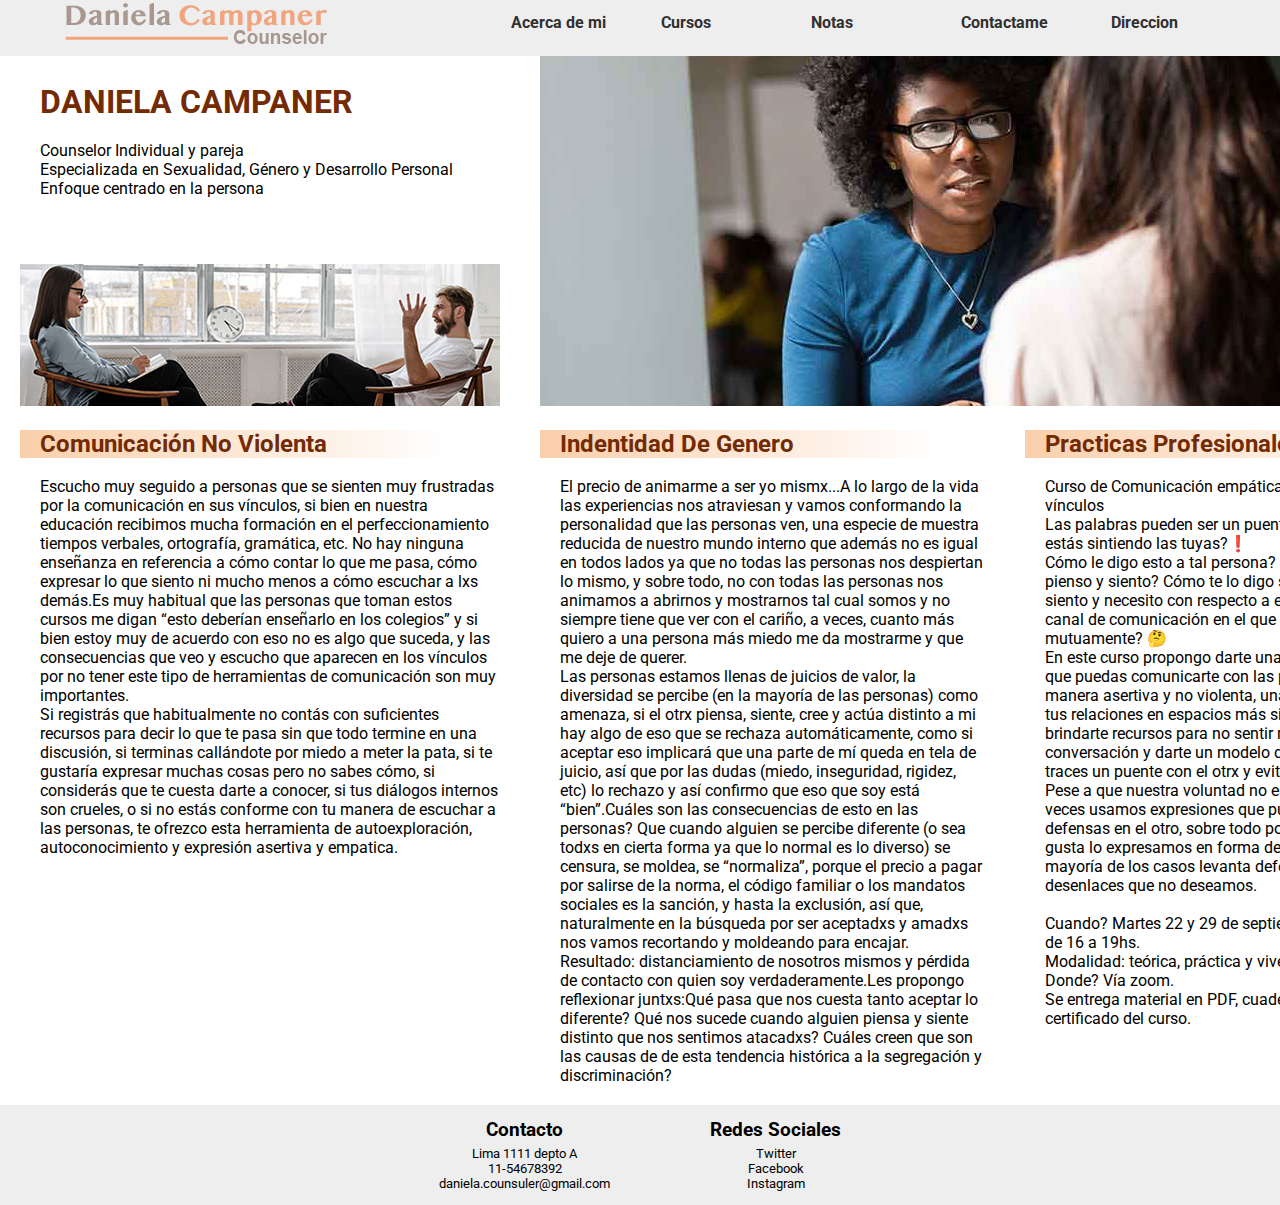
<file: index.html>
<!DOCTYPE html>
<html lang="es">
<head>
    <meta charset="UTF-8">
    <meta http-equiv="X-UA-Compatible" content="IE=edge">
    <meta name="viewport" content="width=device-width, initial-scale=1.0">
    <meta name="description" content="Este es el sitio de Daniela Campaner. Ella es counseling, Especializada en temas de comunicacion e identidad de genero">
    <meta name="keywords"  content="counseling, Counselor,individual, parejas, Daniela, Campaner, identidad, genero,sexualidad, desarrollo, personal, comunicacion no violenta, emociones, workshop, cursos, terapia, couching,">
    <link rel="stylesheet" href="style.css" />
    <title>Daniela Campaner Counseling</title>

</head>
<body>
    <header class="header__container--color">
        <div class="header__container header__container--color">
            <div>
                <a href="index.html"><img id="logo" src="img/logo.png"></a>
            </div>
            <nav class="menu">
                    <div class= "seccion" id="bt1" >
                        <a href="acerca_mi.html">Acerca de mi</a>
                    </div>
                    <div class= "seccion" id="bt2">
                        <a href="cursos.html">Cursos</a>
                    </div>
                    <div class= "seccion" id="bt3">
                        <a href="notas.html">Notas</a>
                    </div>
                    <div class= "seccion" id="bt4"> 
                        <a href="contactame.html">Contactame</a>
                    </div>
                    <div class= "seccion" id="bt5">
                        <a href="direccion.html">Direccion</a>
                    </div>
            </nav>
        </div>
    </header>

    <main>
       <section class="gridIndex">
            <div class="item1" id="item1">
                <h1 class="h1--style" >Daniela Campaner</h1>
                <p class="p--space">Counselor Individual y pareja<br>
                Especializada en Sexualidad, Género y Desarrollo Personal<br>
                Enfoque centrado en la persona<br></p>
            </div>
            <div class="item2" id="item2" ><img id="img1" src="img/imagen.jpg"></div>
            <div class="item3" id="item3" ><img id="img2" src="img/imagen1.jpg"></div>
            <div class="item4" id="item4">
                <h2 class="h2--style" >Comunicaci&#243;n no violenta</h2><br>
                <p class="spaceCopy">Escucho muy seguido a personas que se sienten muy frustradas por la comunicación en sus vínculos, si bien en nuestra educación recibimos mucha formación en el perfeccionamiento tiempos verbales, ortografía, gramática, etc. 
                    No hay ninguna enseñanza en referencia a cómo contar lo que me pasa, cómo expresar lo que siento ni mucho menos a cómo escuchar a lxs demás.Es muy habitual que las personas que toman estos cursos me digan “esto deberían enseñarlo en los colegios” y si bien estoy muy de acuerdo con eso no es algo que suceda, y las consecuencias que veo y escucho que aparecen en los vínculos por no tener este tipo de herramientas de comunicación son muy importantes. <br>
                    Si registrás que habitualmente no contás con suficientes recursos para decir lo que te pasa sin que todo termine en una discusión, si terminas callándote por miedo a meter la pata, si te gustaría expresar muchas cosas pero no sabes cómo, si considerás que te cuesta darte a conocer, si tus diálogos internos son crueles, o si no estás conforme con tu manera de escuchar a las personas, te ofrezco esta herramienta de autoexploración, autoconocimiento y expresión asertiva y empatica.</p> 
       
            </div>
            <div class="item5" id="item5">
                <h2 class="h2--style" >Indentidad de genero</h2><br>
                <p class="spaceCopy">El precio de animarme a ser yo mismx...A lo largo de la vida las experiencias nos atraviesan y vamos conformando la personalidad que las personas ven, una especie de muestra reducida de nuestro mundo interno que además no es igual en todos lados ya que no todas las personas nos despiertan lo mismo, y sobre todo, no con todas las personas nos animamos a abrirnos y mostrarnos tal cual somos y no siempre tiene que ver con el cariño, a veces, cuanto más quiero a una persona más miedo me da mostrarme y que me deje de querer.<br>
                    Las personas estamos llenas de juicios de valor, la diversidad se percibe (en la mayoría de las personas) como amenaza, si el otrx piensa, siente, cree y actúa distinto a mi hay algo de eso que se rechaza automáticamente, como si aceptar eso implicará que una parte de mí queda en tela de juicio, así que por las dudas (miedo, inseguridad, rigidez, etc) lo rechazo y así confirmo que eso que soy está “bien”.Cuáles son las consecuencias de esto en las personas? Que cuando alguien se percibe diferente (o sea todxs en cierta forma ya que lo normal es lo diverso) se censura, se moldea, se “normaliza”, porque el precio a pagar por salirse de la norma, el código familiar o los mandatos sociales es la sanción, y hasta la exclusión, así que, naturalmente en la búsqueda por ser aceptadxs y amadxs nos vamos recortando y moldeando para encajar. <br>
                    Resultado: distanciamiento de nosotros mismos y pérdida de contacto con quien soy verdaderamente.Les propongo reflexionar juntxs:Qué pasa que nos cuesta tanto aceptar lo diferente? Qué nos sucede cuando alguien piensa y siente distinto que nos sentimos atacadxs? Cuáles creen que son las causas de de esta tendencia histórica a la segregación y discriminación?</p>
            </div>
            <div class="item6" id="item6">
                <h2 class="h2--style" >practicas profesionales</h2><br>
                <p class="spaceCopy">Curso de Comunicación empática para mejorar nuestros vínculos <br>
                    Las palabras pueden ser un puente o una pared... cómo estás sintiendo las tuyas?❗️<br>
                    Cómo le digo esto a tal persona? Cómo comunico esto que pienso y siento? Cómo te lo digo sin que te caiga mal? Qué siento y necesito con respecto a esta relación? Cómo abro un canal de comunicación en el que podamos comprendernos mutuamente? 🤔<br>
                    En este curso propongo darte una herramienta práctica para que puedas comunicarte con las personas que te rodean de manera asertiva y no violenta, una manera de transformar tus relaciones en espacios más sinceros y profundos, brindarte recursos para no sentir miedo de platear una conversación y darte un modelo de comunicación con el que traces un puente con el otrx y evites que se levanten muros
                    Pese a que nuestra voluntad no es de violencia al hablar, a veces usamos expresiones que pueden herir o levantar defensas en el otro, sobre todo porque cuando algo no nos gusta lo expresamos en forma de reclamo, y eso en la mayoría de los casos levanta defensas en el oyente y desenlaces que no deseamos.
                    <br><br>
                    Cuando? Martes 22 y 29 de septiembre y 6 y 13 de Octubre de 16 a 19hs.<br>
                    Modalidad: teórica, práctica y vivencial.<br>
                    Donde? Vía zoom.<br>
                    Se entrega material en PDF, cuadernillos de ejercicios y certificado del curso.</p>
            </div>
        </section>
    </main>

    <footer> 
        <div class="footer footer--color">
            <div class="contacto">
                <div>
                <h3 class="h3--style" >Contacto</h3>
                </div>
                <div class="info">
                    <p>Lima 1111 depto A</p>
                    <p>11-54678392</p>
                    <p>daniela.counsuler@gmail.com</p>
                </div>
            </div>
            <div class="redes">
                <div>
                <h3 class="h3--style" >Redes Sociales</h3>
                </div>
                <div class="info">
                    <p>Twitter</p><a href="https://www.facebook.com/"></a>
                    <p>Facebook</p><a href="https://www.instagram.com/"></a>
                    <p>Instagram</p><a href="https://twitter.com/"></a>
                </div>   
            </div>
        </div>
    </footer>

</body>
</html>
</file>
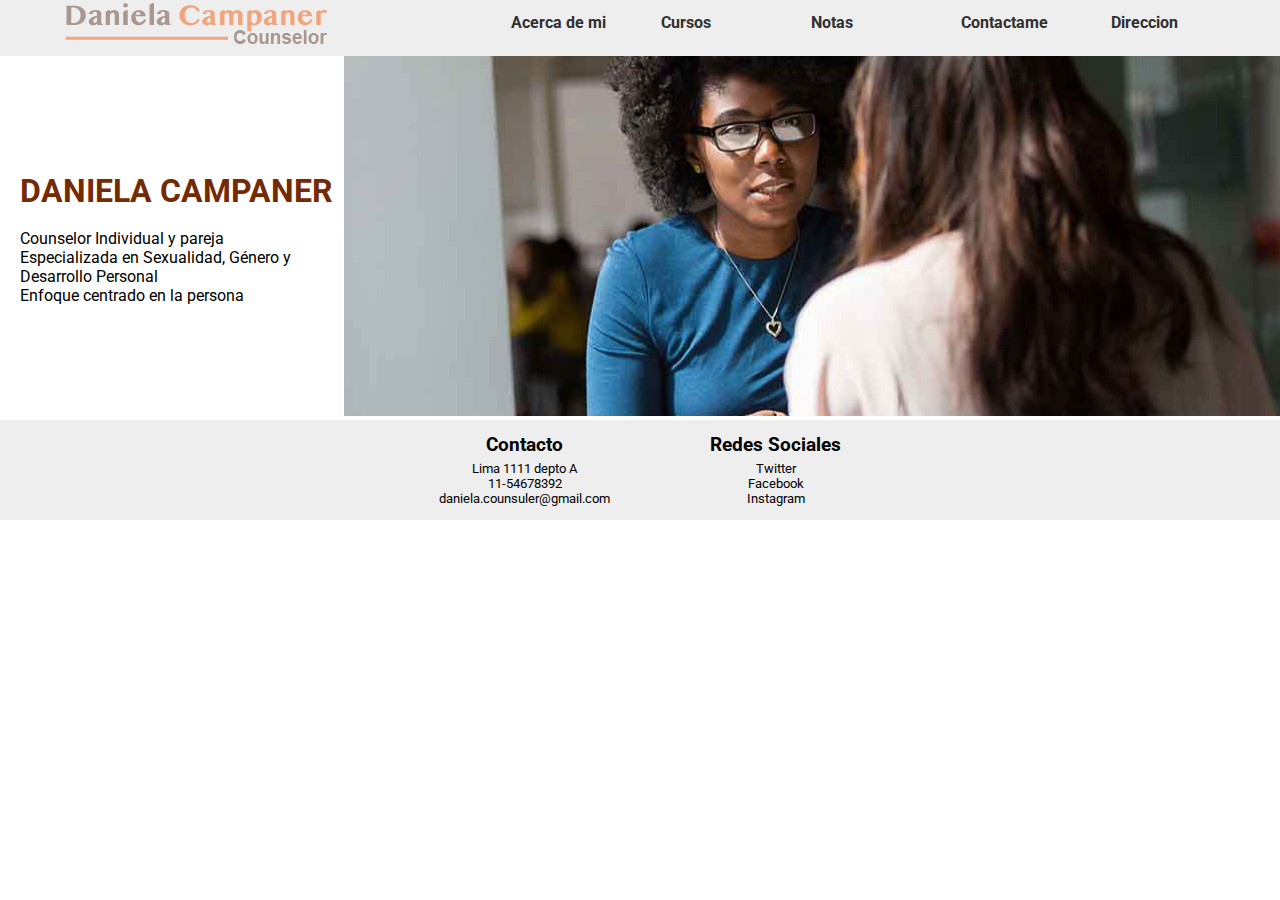
<file: acerca_mi.html>
<!DOCTYPE html>
<html lang="es">
<head>
    <meta charset="UTF-8">
    <meta http-equiv="X-UA-Compatible" content="IE=edge">
    <meta name="viewport" content="width=device-width, initial-scale=1.0">
    <meta name="description" content="Este es el sitio de Daniela Campaner. Ella es counseling, Especializada en temas de comunicacion e identidad de genero">
    <meta name="keywords"  content="counseling, Counselor,individual, parejas, Daniela, Campaner, identidad, genero,sexualidad, desarrollo, personal, comunicacion no violenta, emociones, workshop, cursos, terapia, couching,">
    <link rel="stylesheet" href="style.css" />
    <title>Daniela Campaner Counselor - Biografia</title>

</head>
<body>
    <header class="header__container--color">
        <div class="header__container header__container--color">
            <div>
                <a href="index.html"><img id="logo" src="img/logo.png"></a>
            </div>
            <nav class="menu">
                    <div class= "seccion" id="bt1" >
                        <a href="acerca_mi.html">Acerca de mi</a>
                    </div>
                    <div class= "seccion" id="bt2">
                        <a href="cursos.html">Cursos</a>
                    </div>
                    <div class= "seccion" id="bt3">
                        <a href="notas.html">Notas</a>
                    </div>
                    <div class= "seccion" id="bt4"> 
                        <a href="contactame.html">Contactame</a>
                    </div>
                    <div class= "seccion" id="bt5">
                        <a href="direccion.html">Direccion</a>
                    </div>
            </nav>
        </div>
    </header>

    <main>
        <section class="aboutMe">
                <div class="articleAboutMe">
                    <h1 class="h1--style">Daniela Campaner</h1><br>
                    <p class="spaceCopy">
                        Counselor Individual y pareja<br>
                        Especializada en Sexualidad, Género y Desarrollo Personal<br>
                        Enfoque centrado en la persona<br> 
                </div>
                <div>
                    <img id="img" src="img/imagen.jpg">
                </div>
        </section>
    </main>
    <footer> 
        <div class="footer footer--color">
            <div class="contacto">
                <div>
                <h3 class="h3--style" >Contacto</h3>
                </div>
                <div class="info">
                    <p>Lima 1111 depto A</p>
                    <p>11-54678392</p>
                    <p>daniela.counsuler@gmail.com</p>
                </div>
            </div>
            <div class="redes">
                <div>
                <h3 class="h3--style" >Redes Sociales</h3>
                </div>
                <div class="info">
                    <p>Twitter</p><a href="https://www.facebook.com/"></a>
                    <p>Facebook</p><a href="https://www.instagram.com/"></a>
                    <p>Instagram</p><a href="https://twitter.com/"></a>
                </div>   
            </div>
        </div>
    </footer>
</body>
</html>
</file>
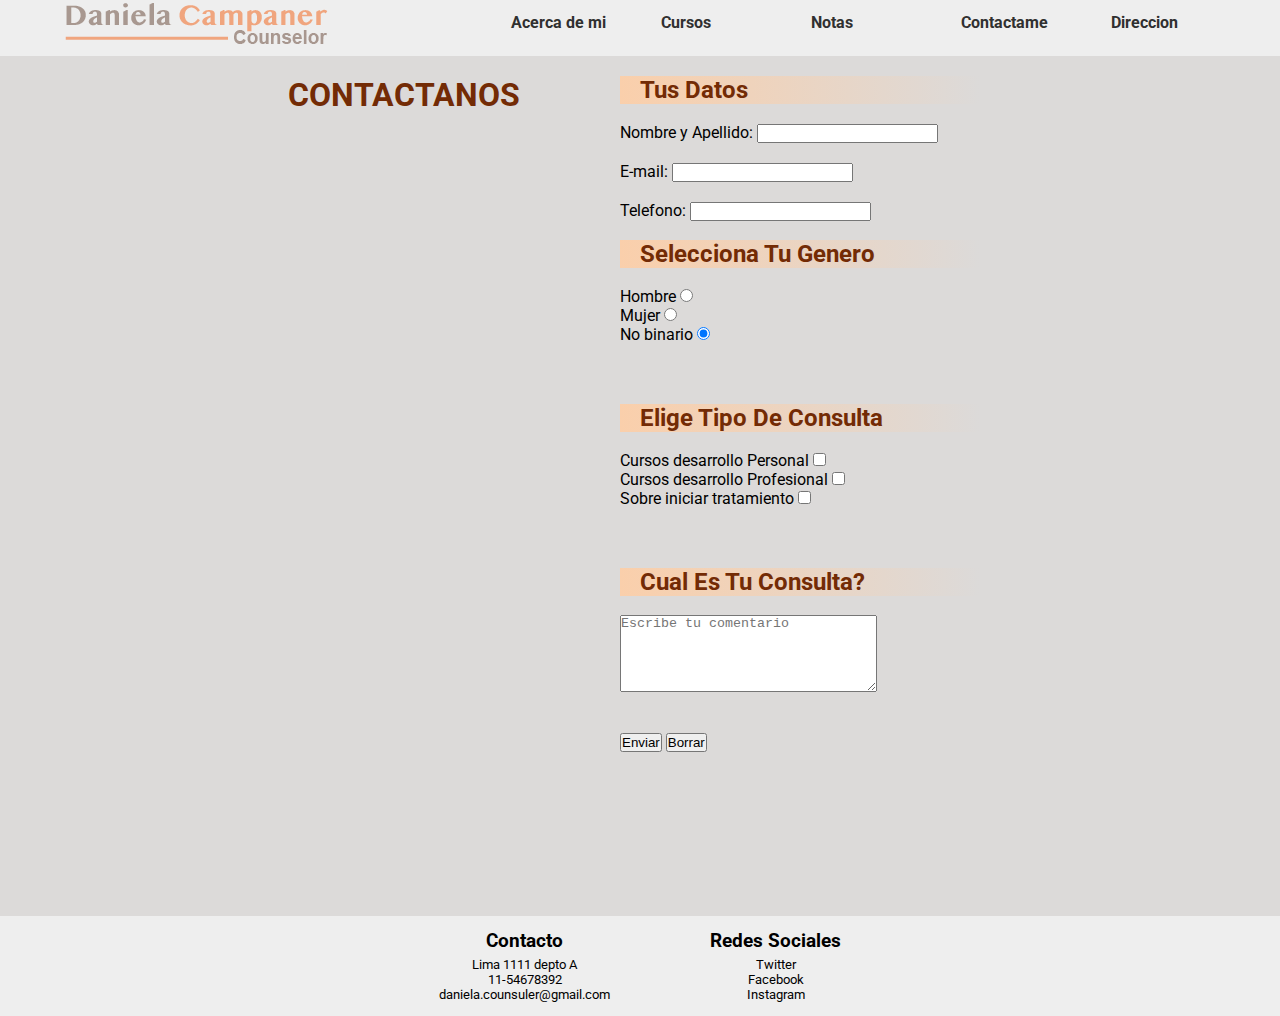
<file: contactame.html>
<!DOCTYPE html>
<html lang="es">
<head>
    <meta charset="UTF-8">
    <meta http-equiv="X-UA-Compatible" content="IE=edge">
    <meta name="description" content="Este es el sitio de Daniela Campaner. Ella es counseling, Especializada en temas de comunicacion e identidad de genero">
    <meta name="keywords"  content="counseling, Counselor,individual, parejas, Daniela, Campaner, identidad, genero,sexualidad, desarrollo, personal, comunicacion no violenta, emociones, workshop, cursos, terapia, couching,">
    <link rel="stylesheet" href="style.css" />
    <title>Daniela Campaner Counselor - consultas</title>

</head>
<body>
    <header class="header__container--color">
        <div class="header__container header__container--color">
            <div>
                <a href="index.html"><img id="logo" src="img/logo.png"></a>
            </div>
            <nav class="menu">
                    <div class= "seccion" id="bt1" >
                        <a href="acerca_mi.html">Acerca de mi</a>
                    </div>
                    <div class= "seccion" id="bt2">
                        <a href="cursos.html">Cursos</a>
                    </div>
                    <div class= "seccion" id="bt3">
                        <a href="notas.html">Notas</a>
                    </div>
                    <div class= "seccion" id="bt4"> 
                        <a href="contactame.html">Contactame</a>
                    </div>
                    <div class= "seccion" id="bt5">
                        <a href="direccion.html">Direccion</a>
                    </div>
            </nav>
        </div>
    </header>

    <main class="fondo">
        
        <div class="formulario" id="form">
            <div>
                <h1 class="h1--style" >Contactanos</h1>
             </div>
                <form action="enviar.php" method="post" enctype="application/x-www-form-urlencoded">
                    <div class="grillaForm">
                        <div>
                            <h2 class="h2--style">Tus datos</h2><br>
                            <label for=""></label>Nombre y Apellido:</label>
                            <input type="text" required> 
                            <br><br>
                            <label for="">E-mail:</label>
                            <input type="email"> 
                            <br><br>
                            <label for="">Telefono:</label>
                            <input type="text" > 
                            <br><br>
                        </div>
                        <div> 
                            <h2 class="h2--style">Selecciona tu genero</h2><br>
                            <label for="">Hombre</label>
                            <input type="radio" name="sexo" value="hombre" id="sexo">
                            <br>
                            <label for="">Mujer</label>
                            <input type="radio" name="sexo" value="mujer" id="sexo">
                            <br>
                            <label for="">No binario</label>
                            <input type="radio" name="sexo" value="no binario" checked>
                        </div>
                        <div>
                            <h2 class="h2--style" >Elige tipo de Consulta</h2><br>
                            <label for="">Cursos desarrollo Personal</label>
                            <input type="checkbox">
                            <br>
                            <label for="">Cursos desarrollo Profesional</label>
                            <input type="checkbox">
                            <br>
                            <label for="">Sobre iniciar tratamiento</label>
                            <input type="checkbox">
                            <br>
                        </div>
                        <div>
                            <h2 class="h2--style">Cual es tu consulta?</h2><br>
                            <textarea name="areadetexto" id="" cols="30" rows="5" placeholder="Escribe tu comentario"></textarea> <br>
                        </div>
                        <div>
                            <input type="submit" value="Enviar">
                            <input type="reset" value="Borrar"><br>
                        </div>
                    </div>
                </form>
        </div>
    </main>
    <footer> 
        <div class="footer footer--color">
            <div class="contacto">
                <div>
                <h3 class="h3--style" >Contacto</h3>
                </div>
                <div class="info">
                    <p>Lima 1111 depto A</p>
                    <p>11-54678392</p>
                    <p>daniela.counsuler@gmail.com</p>
                </div>
            </div>
            <div class="redes">
                <div>
                <h3 class="h3--style" >Redes Sociales</h3>
                </div>
                <div class="info">
                    <p>Twitter</p><a href="https://www.facebook.com/"></a>
                    <p>Facebook</p><a href="https://www.instagram.com/"></a>
                    <p>Instagram</p><a href="https://twitter.com/"></a>
                </div>   
            </div>
        </div>
    </footer>
</body>
</html>
</file>
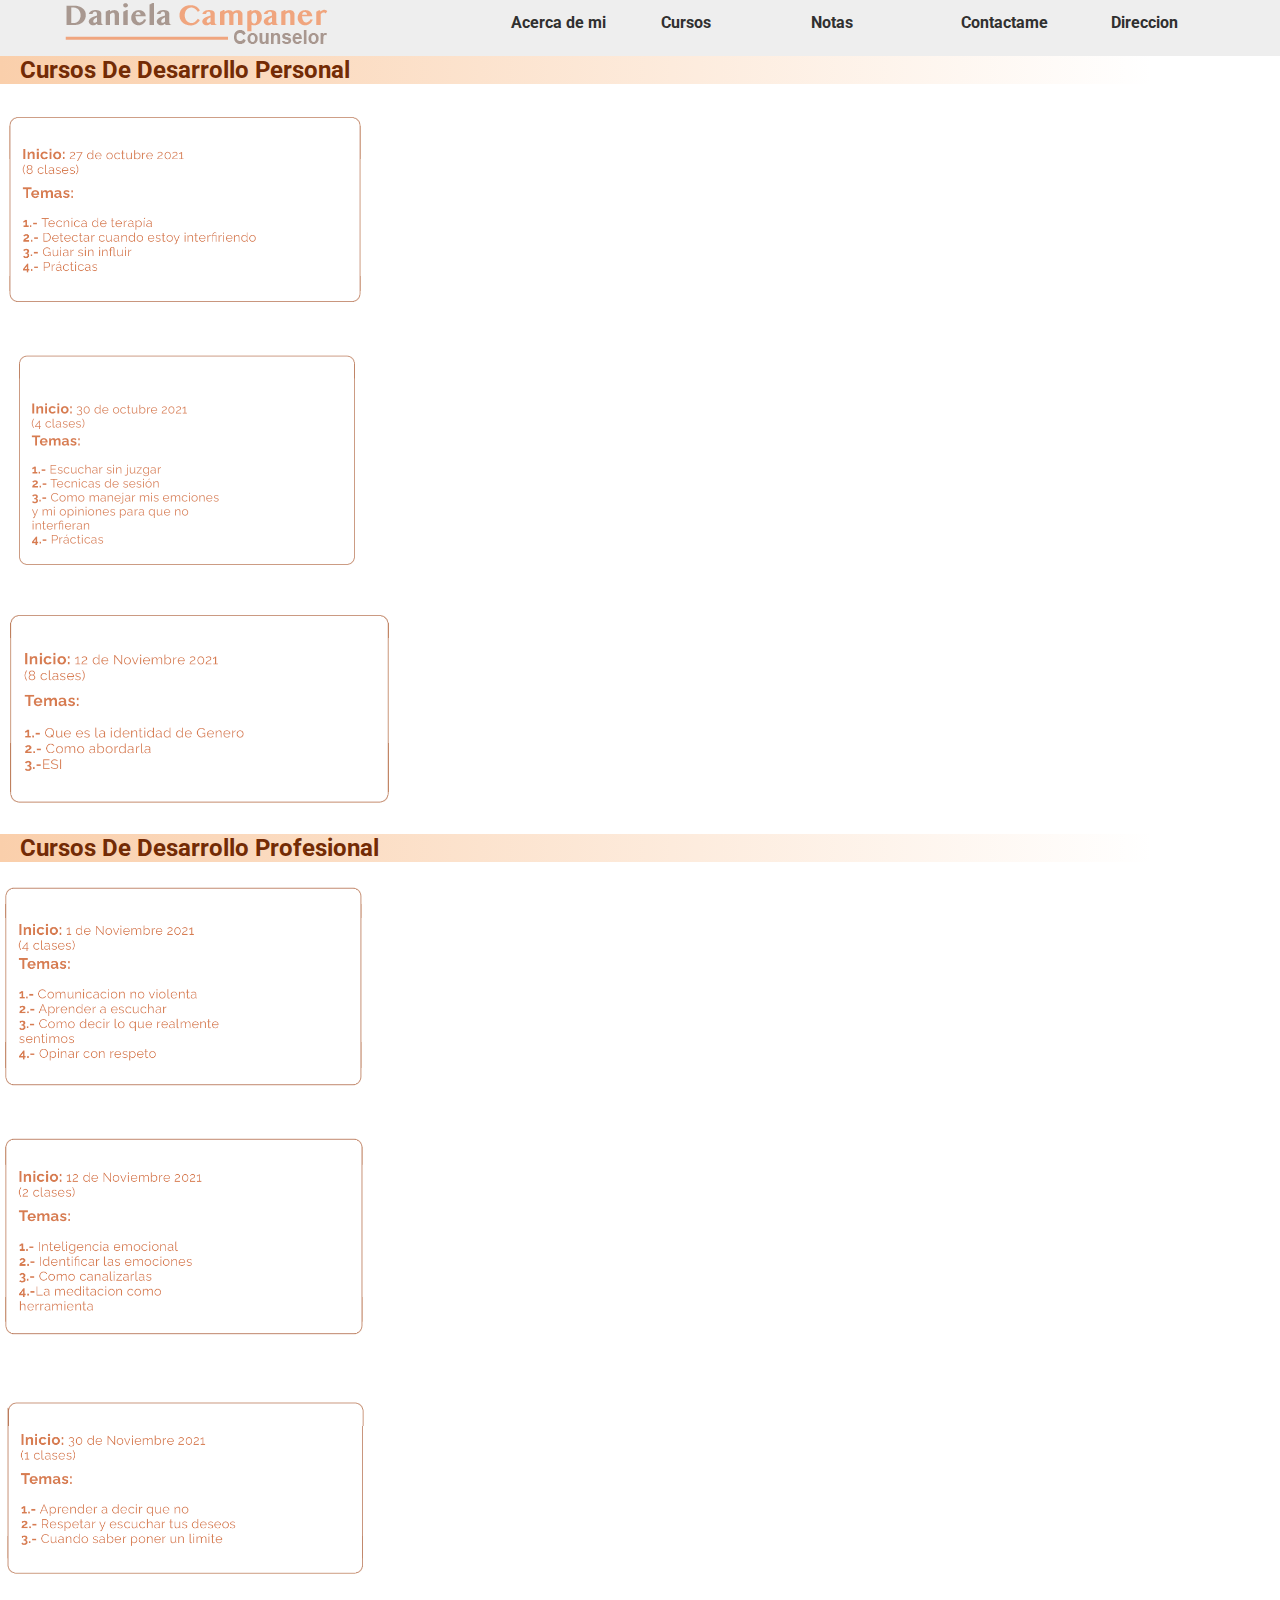
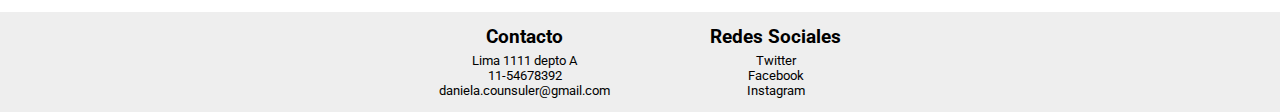
<file: cursos.html>
<!DOCTYPE html>
<html lang="es">
<head>
    <meta charset="UTF-8">
    <meta http-equiv="X-UA-Compatible" content="IE=edge">
    <meta name="viewport" content="width=device-width, initial-scale=1.0">
    <meta name="description" content="Este es el sitio de Daniela Campaner. Ella es counseling, Especializada en temas de comunicacion e identidad de genero">
    <meta name="keywords"  content="counseling, Counselor,individual, parejas, Daniela, Campaner, identidad, genero,sexualidad, desarrollo, personal, comunicacion no violenta, emociones, workshop, cursos, terapia, couching,">
    <link rel="stylesheet" href="style.css" />
    <title>Daniela Campaner Counselor - cursos</title>

</head>
<body>
    <header class="header__container--color">
        <div class="header__container header__container--color">
            <div>
                <a href="index.html"><img id="logo" src="img/logo.png"></a>
            </div>
            <nav class="menu">
                    <div class= "seccion" id="bt1" >
                        <a href="acerca_mi.html">Acerca de mi</a>
                    </div>
                    <div class= "seccion" id="bt2">
                        <a href="cursos.html">Cursos</a>
                    </div>
                    <div class= "seccion" id="bt3">
                        <a href="notas.html">Notas</a>
                    </div>
                    <div class= "seccion" id="bt4"> 
                        <a href="contactame.html">Contactame</a>
                    </div>
                    <div class= "seccion" id="bt5">
                        <a href="direccion.html">Direccion</a>
                    </div>
            </nav>
        </div>
    </header>

    <main> 
        <section class="grid">
        
        <div><h2 class="h2--style">Cursos de desarrollo personal</h2></div>
        <div class= "curso1"></div>
        <div class= "curso2"></div>
        <div class= "curso3"></div>
        <div><h2 class="h2--style">Cursos de desarrollo profesional</h2></div>
        <div class= "curso4"></div>
        <div class= "curso5"></div>
        <div class= "curso6"></div>
        </section>
    </main>
    <footer> 
        <div class="footer footer--color">
            <div class="contacto">
                <div>
                <h3 class="h3--style" >Contacto</h3>
                </div>
                <div class="info">
                    <p>Lima 1111 depto A</p>
                    <p>11-54678392</p>
                    <p>daniela.counsuler@gmail.com</p>
                </div>
            </div>
            <div class="redes">
                <div>
                <h3 class="h3--style" >Redes Sociales</h3>
                </div>
                <div class="info">
                    <p>Twitter</p><a href="https://www.facebook.com/"></a>
                    <p>Facebook</p><a href="https://www.instagram.com/"></a>
                    <p>Instagram</p><a href="https://twitter.com/"></a>
                </div>   
            </div>
        </div>
    </footer>
</body>
</html>
</file>
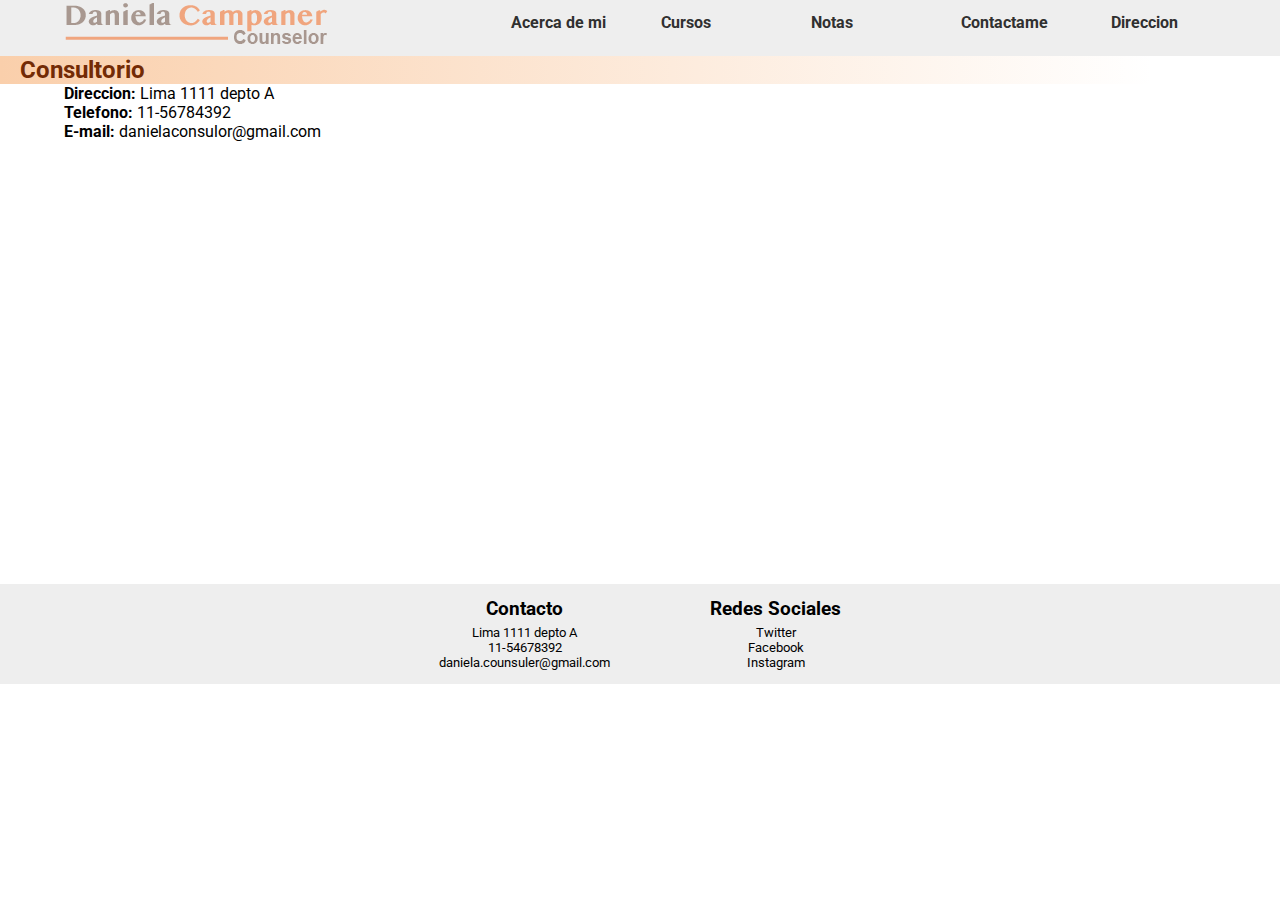
<file: direccion.html>
<!DOCTYPE html>
<html lang="es">
<head>
    <meta charset="UTF-8">
    <meta http-equiv="X-UA-Compatible" content="IE=edge">
    <meta name="viewport" content="width=device-width, initial-scale=1.0">
    <meta name="description" content="Este es el sitio de Daniela Campaner. Ella es counseling, Especializada en temas de comunicacion e identidad de genero">
    <meta name="keywords"  content="counseling, Counselor,individual, parejas, Daniela, Campaner, identidad, genero,sexualidad, desarrollo, personal, comunicacion no violenta, emociones, workshop, cursos, terapia, couching,">
    <link rel="stylesheet" href="style.css" />
    <title>Daniela Campaner Counselor - Direccion</title>

</head>
<body>
    <header class="header__container--color">
        <div class="header__container header__container--color">
            <div>
                <a href="index.html"><img id="logo" src="img/logo.png"></a>
            </div>
            <nav class="menu">
                    <div class= "seccion" id="bt1" >
                        <a href="acerca_mi.html">Acerca de mi</a>
                    </div>
                    <div class= "seccion" id="bt2">
                        <a href="cursos.html">Cursos</a>
                    </div>
                    <div class= "seccion" id="bt3">
                        <a href="notas.html">Notas</a>
                    </div>
                    <div class= "seccion" id="bt4"> 
                        <a href="contactame.html">Contactame</a>
                    </div>
                    <div class= "seccion" id="bt5">
                        <a href="direccion.html">Direccion</a>
                    </div>
            </nav>
        </div>
    </header>

    <h2 class="h2--style" >Consultorio</h2>

    <main>
        <div>
            <div class="video">
                <div class="direccion">
                    <b>Direccion:</b> Lima 1111 depto A <br> <b>Telefono:</b> 11-56784392 <br><b>E-mail:</b> danielaconsulor@gmail.com
                </div>
                <div class="mapa">
                    <iframe src="https://www.google.com/maps/embed?pb=!1m18!1m12!1m3!1d3283.8335269814447!2d-58.38007748510395!3d-34.60837086525067!2m3!1f0!2f0!3f0!3m2!1i1024!2i768!4f13.1!3m3!1m2!1s0x95bccad185b477b7%3A0x408812ad6ab0bf9f!2sAv.%20Rivadavia%20822%2C%20C1002AAT%20CABA!5e0!3m2!1ses-419!2sar!4v1635223266474!5m2!1ses-419!2sar" width="600" height="450" style="border:0;" allowfullscreen="" loading="lazy"></iframe>
                </div>
            </div>
    </main>
    <footer> 
        <div class="footer footer--color">
            <div class="contacto">
                <div>
                <h3 class="h3--style" >Contacto</h3>
                </div>
                <div class="info">
                    <p>Lima 1111 depto A</p>
                    <p>11-54678392</p>
                    <p>daniela.counsuler@gmail.com</p>
                </div>
            </div>
            <div class="redes">
                <div>
                <h3 class="h3--style" >Redes Sociales</h3>
                </div>
                <div class="info">
                    <p>Twitter</p><a href="https://www.facebook.com/"></a>
                    <p>Facebook</p><a href="https://www.instagram.com/"></a>
                    <p>Instagram</p><a href="https://twitter.com/"></a>
                </div>   
            </div>
        </div>
    </footer>
</body>
</html>
</file>
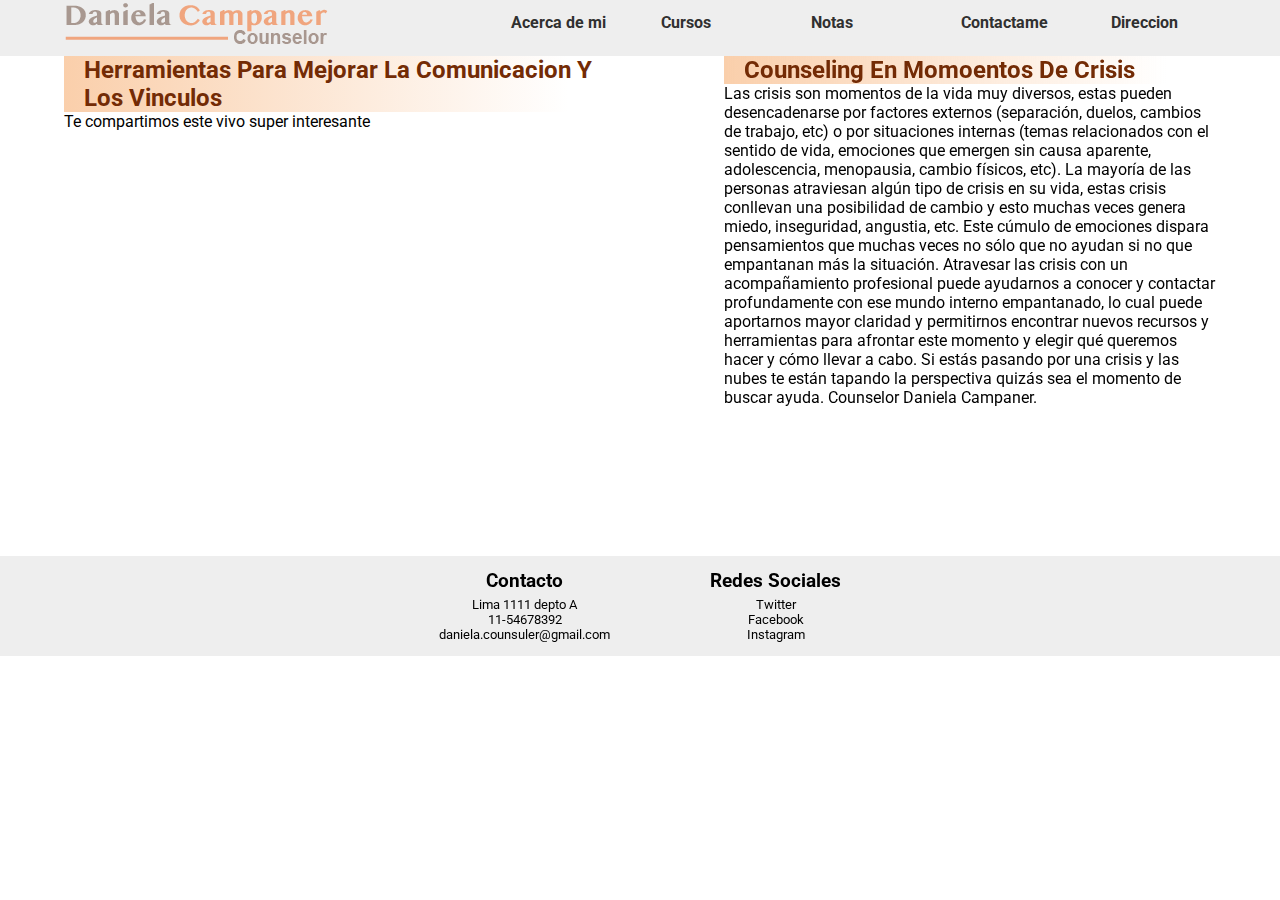
<file: notas.html>
<!DOCTYPE html>
<html lang="es">
<head>
    <meta charset="UTF-8">
    <meta http-equiv="X-UA-Compatible" content="IE=edge">
    <meta name="viewport" content="width=device-width, initial-scale=1.0">
    <meta name="description" content="Este es el sitio de Daniela Campaner. Ella es counseling, Especializada en temas de comunicacion e identidad de genero">
    <meta name="keywords"  content="counseling, Counselor,individual, parejas, Daniela, Campaner, identidad, genero,sexualidad, desarrollo, personal, comunicacion no violenta, emociones, workshop, cursos, terapia, couching,">
    <link rel="stylesheet" href="style.css" />
    <title>Daniela Campaner Counselor - notas</title>

</head>
<body>
    <header class="header__container--color">
        <div class="header__container header__container--color">
            <div>
                <a href="index.html"><img id="logo" src="img/logo.png"></a>
            </div>
            <nav class="menu">
                    <div class= "seccion" id="bt1" >
                        <a href="acerca_mi.html">Acerca de mi</a>
                    </div>
                    <div class= "seccion" id="bt2">
                        <a href="cursos.html">Cursos</a>
                    </div>
                    <div class= "seccion" id="bt3">
                        <a href="notas.html">Notas</a>
                    </div>
                    <div class= "seccion" id="bt4"> 
                        <a href="contactame.html">Contactame</a>
                    </div>
                    <div class= "seccion" id="bt5">
                        <a href="direccion.html">Direccion</a>
                    </div>
            </nav>
        </div>
    </header>

    <main>
        <div class="video">
            <div class="nota1">
                <div>
                
                    <h2 class="h2--style">Herramientas para mejorar la comunicacion y los vinculos</h2>
                </div>
                <div>
                    <p>Te compartimos este vivo super interesante</p>
                    <iframe 
                        width="560" height="315" src="https://www.youtube.com/embed/9EC_yMsW4CQ" 
                        title="Vivo comnunicacion no violenta" frameborder="0" allow="accelerometer; autoplay; clipboard-write; 
                        encrypted-media; gyroscope; picture-in-picture" allowfullscreen>
                    </iframe>
                </div>
            </div>
            <div class="nota2">
                <div>
                    <h2 class="h2--style">Counseling en momoentos de crisis</h2>
                </div>
                <div>
                    <p>Las crisis son momentos de la vida muy diversos, estas pueden desencadenarse por factores externos (separación, duelos, cambios de trabajo, etc) o por situaciones internas (temas relacionados con el sentido de vida, emociones que emergen sin causa aparente, adolescencia, menopausia, cambio físicos, etc).
                        La mayoría de las personas atraviesan algún tipo de crisis en su vida, estas crisis conllevan una posibilidad de cambio y esto muchas veces genera miedo, inseguridad, angustia, etc.
                        Este cúmulo de emociones dispara pensamientos que muchas veces no sólo que no ayudan si no que empantanan más la situación.
                        Atravesar las crisis con un acompañamiento profesional puede ayudarnos a conocer y contactar profundamente con ese mundo interno empantanado, lo cual puede aportarnos mayor claridad y permitirnos encontrar nuevos recursos y herramientas para afrontar este momento y elegir qué queremos hacer y cómo llevar a cabo.
                        Si estás pasando por una crisis y las nubes te están tapando la perspectiva quizás sea el momento de buscar ayuda.
                        Counselor Daniela Campaner.
                    </p>
                </div>
            </div>
        </div>
    </main>
    <footer> 
        <div class="footer footer--color">
            <div class="contacto">
                <div>
                <h3 class="h3--style" >Contacto</h3>
                </div>
                <div class="info">
                    <p>Lima 1111 depto A</p>
                    <p>11-54678392</p>
                    <p>daniela.counsuler@gmail.com</p>
                </div>
            </div>
            <div class="redes">
                <div>
                <h3 class="h3--style" >Redes Sociales</h3>
                </div>
                <div class="info">
                    <p>Twitter</p><a href="https://www.facebook.com/"></a>
                    <p>Facebook</p><a href="https://www.instagram.com/"></a>
                    <p>Instagram</p><a href="https://twitter.com/"></a>
                </div>   
            </div>
        </div>
    </footer>
</body>
</html>
</file>
<file: style.css>
@import "https://fonts.googleapis.com/css2?family=Montserrat:wght@400;500;700&family=Roboto:wght@400;500;700;900&display=swap";
* {
  margin: 0;
  padding: 0;
  box-sizing: border-box;
}

body {
  font-family: "Roboto", sans-serif;
}

/* VARIABLES */
/* ESTILOS */
.header__container {
  width: 90%;
  height: 90%;
  display: flex;
  flex-direction: row;
  justify-content: space-between;
  align-items: center;
  margin: auto;
}
.header__container--color {
  background-color: #eeeeee;
}

.footer {
  width: 100%;
  height: 100px;
  display: flex;
  flex-direction: row;
  justify-content: center;
  align-items: center;
  margin: 0 auto;
  gap: 100px;
}
.footer--color {
  background-color: #eeeeee;
}

.p--space {
  padding: 20px;
}

.h1--style {
  color: #732b05;
  text-transform: uppercase;
  padding-left: 20px;
}

.h2--style {
  color: #732b05;
  background-image: linear-gradient(to right, #facfab, transparent 90%);
  text-transform: capitalize;
  padding-left: 20px;
}

.h3--Style {
  font-size: 10pt;
  padding: 5px;
  align-self: center;
  text-transform: capitalize;
}

.menu {
  display: flex;
  gap: 50px;
  padding: 5px;
  list-style: none;
  font-weight: bold;
  font-size: 12pt;
  justify-content: flex-end;
}

.aboutMe {
  width: 100%;
  height: 90%;
  display: flex;
  flex-direction: row;
  justify-content: space-between;
  align-items: center;
  margin: auto;
}

#img {
  width: 936px;
  height: 360px;
  -webkit-animation-name: imagen;
          animation-name: imagen;
  -webkit-animation-duration: 0.5s;
          animation-duration: 0.5s;
  -webkit-animation-iteration-count: unset;
          animation-iteration-count: unset;
  -webkit-animation-timing-function: ease-out;
          animation-timing-function: ease-out;
}

.spaceCopy {
  padding-left: 20px;
}

.grid {
  display: grid;
  height: auto;
}

#curso1 {
  grid-column: 1/6;
  grid-row: 1/2;
}

#curso2 {
  grid-column: 1/2;
  grid-row: 2/3;
}

#curso3 {
  grid-column: 2/3;
  grid-row: 2/3;
}

#curso4 {
  grid-column: 3/4;
  grid-row: 2/3;
}

#curso5 {
  grid-column: 1/6;
  grid-row: 3/4;
}

#curso6 {
  grid-column: 1/2;
  grid-row: 4/5;
}

#curso7 {
  grid-column: 2/3;
  grid-row: 4/5;
}

#curso8 {
  grid-column: 3/4;
  grid-row: 4/5;
}

.gridIndex {
  display: grid;
  -moz-column-gap: 20px;
       column-gap: 20px;
  row-gap: 20px;
  padding-bottom: 20px;
}

#item1 {
  grid-column: 1/2;
  grid-row: 1/2;
  align-self: flex-end;
}

#item2 {
  grid-column: 2/4;
  grid-row: 1/3;
  justify-self: flex-end;
}

#item3 {
  grid-column: 1/2;
  grid-row: 2/3;
  align-self: flex-end;
}

#item4 {
  grid-column: 1/2;
  grid-row: 3/4;
}

#item5 {
  grid-column: 2/3;
  grid-row: 3/4;
}

#item6 {
  grid-column: 3/4;
  grid-row: 3/4;
}

.seccionPrincipal {
  height: 463px;
  display: flex;
  flex-direction: column;
  background-image: url("img/imagen.jpg");
  background-repeat: no-repeat;
}

.notaPrincipal {
  width: 90%;
  height: 60%;
  display: flex;
  flex-direction: column;
  margin: auto;
  gap: 20px;
}

.notas {
  display: flex;
  flex-direction: row;
  height: 90%;
  width: 90%;
  align-items: center;
  margin: auto;
  gap: 50px;
}

#estiloCursos {
  font-weight: bold;
}

#estiloPrecio {
  font-weight: bold;
  color: #732b05;
}

.fondo {
  background-color: #dcdad9;
  padding: 20px;
}

form {
  background-color: #dcdad9;
}

.formulario {
  display: flex;
  flex-direction: row;
  gap: 100px;
  width: 60%;
  margin: 0 auto;
}

.video {
  display: flex;
  height: 500px;
  flex-direction: row;
  gap: 100px;
  margin: 0 auto;
  width: 90%;
}

table {
  background-color: #edebe9;
  text-align: left;
}

.articulo {
  display: flex;
  gap: 10px;
  flex-direction: column;
}

.contacto {
  display: flex;
  flex-direction: column;
  justify-content: center;
  align-items: center;
  gap: 5px;
}

.redes {
  display: flex;
  flex-direction: column;
  justify-content: center;
  align-items: center;
  gap: 5px;
}

.info {
  display: flex;
  flex-direction: column;
  font-size: 10pt;
  justify-content: center;
  align-items: center;
}

.footerEnlaces a {
  text-decoration: none;
}

.seccion {
  width: 100px;
  height: 30px;
}

.grillaForm {
  display: grid;
  grid-template-columns: 400px;
  grid-template-rows: repeat(5, 1fr);
  margin: auto;
}

a {
  text-decoration: none;
  color: #303030;
}

/* ANIMACIONES */
@-webkit-keyframes copys {
  0% {
    transform: translateY(50px);
    opacity: 0;
  }
  100% {
    transform: translateY(0px);
    opacity: 1;
  }
}
@keyframes copys {
  0% {
    transform: translateY(50px);
    opacity: 0;
  }
  100% {
    transform: translateY(0px);
    opacity: 1;
  }
}
@-webkit-keyframes imagen {
  0% {
    transform: translateY(50px);
    opacity: 0;
  }
  100% {
    transform: translateY(0px);
    opacity: 1;
  }
}
@keyframes imagen {
  0% {
    transform: translateY(50px);
    opacity: 0;
  }
  100% {
    transform: translateY(0px);
    opacity: 1;
  }
}
#bt1 {
  transition: 0.5s;
}
#bt1:hover {
  transform: scale(1.1);
}

#bt2 {
  transition: 0.5s;
}
#bt2:hover {
  transform: scale(1.1);
}

#bt3 {
  transition: 0.5s;
}
#bt3:hover {
  transform: scale(1.1);
}

#bt4 {
  transition: 0.5s;
}
#bt4:hover {
  transform: scale(1.1);
}

#bt5 {
  transition: 0.5s;
}
#bt5:hover {
  transform: scale(1.1);
}

/* OPERACIONES */
.articleAboutMe {
  -webkit-animation-name: copys;
          animation-name: copys;
  -webkit-animation-duration: 0.5s;
          animation-duration: 0.5s;
  -webkit-animation-iteration-count: unset;
          animation-iteration-count: unset;
  -webkit-animation-timing-function: ease-out;
          animation-timing-function: ease-out;
}

.formulario {
  -webkit-animation-name: copys;
          animation-name: copys;
  -webkit-animation-duration: 0.5s;
          animation-duration: 0.5s;
  -webkit-animation-iteration-count: unset;
          animation-iteration-count: unset;
  -webkit-animation-timing-function: ease-out;
          animation-timing-function: ease-out;
}

.nota1 {
  -webkit-animation-name: copys;
          animation-name: copys;
  -webkit-animation-duration: 0.5s;
          animation-duration: 0.5s;
  -webkit-animation-iteration-count: unset;
          animation-iteration-count: unset;
  -webkit-animation-timing-function: ease-out;
          animation-timing-function: ease-out;
}

.nota2 {
  -webkit-animation-name: copys;
          animation-name: copys;
  -webkit-animation-duration: 0.5s;
          animation-duration: 0.5s;
  -webkit-animation-iteration-count: unset;
          animation-iteration-count: unset;
  -webkit-animation-timing-function: ease-out;
          animation-timing-function: ease-out;
}

.nota3 {
  -webkit-animation-name: copys;
          animation-name: copys;
  -webkit-animation-duration: 0.5s;
          animation-duration: 0.5s;
  -webkit-animation-iteration-count: unset;
          animation-iteration-count: unset;
  -webkit-animation-timing-function: ease-out;
          animation-timing-function: ease-out;
}

.nota4 {
  -webkit-animation-name: copys;
          animation-name: copys;
  -webkit-animation-duration: 0.5s;
          animation-duration: 0.5s;
  -webkit-animation-iteration-count: unset;
          animation-iteration-count: unset;
  -webkit-animation-timing-function: ease-out;
          animation-timing-function: ease-out;
}

.map {
  -webkit-animation-name: copys;
          animation-name: copys;
  -webkit-animation-duration: 0.5s;
          animation-duration: 0.5s;
  -webkit-animation-iteration-count: unset;
          animation-iteration-count: unset;
  -webkit-animation-timing-function: ease-out;
          animation-timing-function: ease-out;
}

.curso1 {
  background-image: url("img/curso1.png");
  background-size: 370px;
  background-repeat: no-repeat;
  background-position: center;
  width: 370px;
  height: 250px;
}

.curso2 {
  background-image: url("img/curso2.png");
  background-size: 370px;
  background-repeat: no-repeat;
  background-position: center;
  width: 370px;
  height: 250px;
}

.curso3 {
  background-image: url("img/curso3.png");
  background-size: 370px;
  background-repeat: no-repeat;
  background-position: center;
  width: 370px;
  height: 250px;
}

.curso4 {
  background-image: url("img/curso4.png");
  background-size: 370px;
  background-repeat: no-repeat;
  background-position: center;
  width: 370px;
  height: 250px;
}

.curso5 {
  background-image: url("img/curso5.png");
  background-size: 370px;
  background-repeat: no-repeat;
  background-position: center;
  width: 370px;
  height: 250px;
}

.curso6 {
  background-image: url("img/curso6.png");
  background-size: 370px;
  background-repeat: no-repeat;
  background-position: center;
  width: 370px;
  height: 250px;
}

.item1 {
  padding-left: 20px;
  -webkit-animation-name: copys;
          animation-name: copys;
  -webkit-animation-duration: 0.5s;
          animation-duration: 0.5s;
  -webkit-animation-iteration-count: unset;
          animation-iteration-count: unset;
  -webkit-animation-timing-function: ease-out;
          animation-timing-function: ease-out;
}

.item2 {
  padding-left: 20px;
  -webkit-animation-name: copys;
          animation-name: copys;
  -webkit-animation-duration: 0.5s;
          animation-duration: 0.5s;
  -webkit-animation-iteration-count: unset;
          animation-iteration-count: unset;
  -webkit-animation-timing-function: ease-out;
          animation-timing-function: ease-out;
}

.item3 {
  padding-left: 20px;
  -webkit-animation-name: copys;
          animation-name: copys;
  -webkit-animation-duration: 0.5s;
          animation-duration: 0.5s;
  -webkit-animation-iteration-count: unset;
          animation-iteration-count: unset;
  -webkit-animation-timing-function: ease-out;
          animation-timing-function: ease-out;
}

.item4 {
  padding-left: 20px;
  -webkit-animation-name: copys;
          animation-name: copys;
  -webkit-animation-duration: 0.5s;
          animation-duration: 0.5s;
  -webkit-animation-iteration-count: unset;
          animation-iteration-count: unset;
  -webkit-animation-timing-function: ease-out;
          animation-timing-function: ease-out;
}

.item5 {
  padding-left: 20px;
  -webkit-animation-name: copys;
          animation-name: copys;
  -webkit-animation-duration: 0.5s;
          animation-duration: 0.5s;
  -webkit-animation-iteration-count: unset;
          animation-iteration-count: unset;
  -webkit-animation-timing-function: ease-out;
          animation-timing-function: ease-out;
}

.item6 {
  padding-left: 20px;
  -webkit-animation-name: copys;
          animation-name: copys;
  -webkit-animation-duration: 0.5s;
          animation-duration: 0.5s;
  -webkit-animation-iteration-count: unset;
          animation-iteration-count: unset;
  -webkit-animation-timing-function: ease-out;
          animation-timing-function: ease-out;
}

.curso1 {
  -webkit-animation-name: imagen;
          animation-name: imagen;
  -webkit-animation-duration: 0.5s;
          animation-duration: 0.5s;
  -webkit-animation-iteration-count: unset;
          animation-iteration-count: unset;
  -webkit-animation-timing-function: ease-out;
          animation-timing-function: ease-out;
}

.curso2 {
  -webkit-animation-name: imagen;
          animation-name: imagen;
  -webkit-animation-duration: 0.5s;
          animation-duration: 0.5s;
  -webkit-animation-iteration-count: unset;
          animation-iteration-count: unset;
  -webkit-animation-timing-function: ease-out;
          animation-timing-function: ease-out;
}

.curso3 {
  -webkit-animation-name: imagen;
          animation-name: imagen;
  -webkit-animation-duration: 0.5s;
          animation-duration: 0.5s;
  -webkit-animation-iteration-count: unset;
          animation-iteration-count: unset;
  -webkit-animation-timing-function: ease-out;
          animation-timing-function: ease-out;
}

.curso3 {
  background-size: 400px;
  width: 400px;
}

.curso4 {
  -webkit-animation-name: imagen;
          animation-name: imagen;
  -webkit-animation-duration: 0.5s;
          animation-duration: 0.5s;
  -webkit-animation-iteration-count: unset;
          animation-iteration-count: unset;
  -webkit-animation-timing-function: ease-out;
          animation-timing-function: ease-out;
}

.curso5 {
  -webkit-animation-name: imagen;
          animation-name: imagen;
  -webkit-animation-duration: 0.5s;
          animation-duration: 0.5s;
  -webkit-animation-iteration-count: unset;
          animation-iteration-count: unset;
  -webkit-animation-timing-function: ease-out;
          animation-timing-function: ease-out;
}

.curso6 {
  -webkit-animation-name: imagen;
          animation-name: imagen;
  -webkit-animation-duration: 0.5s;
          animation-duration: 0.5s;
  -webkit-animation-iteration-count: unset;
          animation-iteration-count: unset;
  -webkit-animation-timing-function: ease-out;
          animation-timing-function: ease-out;
}

/* MEDIA QUERYS */
@media only screen and (max-width: 768px) {
  .container {
    flex-direction: row;
    justify-content: space-between;
    align-items: center;
  }

  header {
    justify-content: space-between;
    width: auto;
    background-color: #f5f5f5;
  }

  .seccion {
    width: 90px;
  }

  #logo {
    width: 200px;
    height: auto;
  }

  .menu {
    font-size: 10pt;
    gap: 5px;
    padding: 10px;
  }

  #item1 {
    grid-column: 1/3;
    grid-row: 1/2;
    align-self: flex-end;
    padding-top: 20px;
  }

  #item2 {
    grid-column: 1/3;
    grid-row: 2/3;
    justify-self: flex-start;
  }

  #img1 {
    width: 100%;
    height: auto;
  }

  #img2 {
    opacity: 0%;
  }

  #item3 {
    display: none;
  }

  #item4 {
    grid-column: 1/2;
    grid-row: 3/4;
  }

  #item5 {
    grid-column: 2/3;
    grid-row: 3/4;
  }

  #item6 {
    grid-column: 1/3;
    grid-row: 4/5;
  }
}
@media only screen and (max-width: 480px) {
  .headerContainer {
    flex-direction: row;
    justify-content: center;
    align-items: center;
    gap: 10px;
  }

  #logo {
    width: 150px;
    height: auto;
  }

  .menu {
    font-size: 8pt;
    gap: 0px;
    padding: 0px;
  }

  header {
    width: auto;
    background-color: #f5f5f5;
  }

  .seccion {
    width: 80px;
  }

  #item1 {
    grid-column: 1/2;
    grid-row: 1/2;
    align-self: flex-end;
    padding-top: 20px;
  }

  #item2 {
    grid-column: 1/2;
    grid-row: 2/3;
    justify-self: flex-end;
  }

  #img1 {
    width: 480px;
    height: auto;
  }

  #img2 {
    opacity: 0%;
  }

  #item4 {
    grid-column: 1/2;
    grid-row: 4/5;
  }

  #item5 {
    grid-column: 1/2;
    grid-row: 5/6;
  }

  #item6 {
    grid-column: 1/2;
    grid-row: 6/7;
  }
}/*# sourceMappingURL=style.css.map */
</file>
